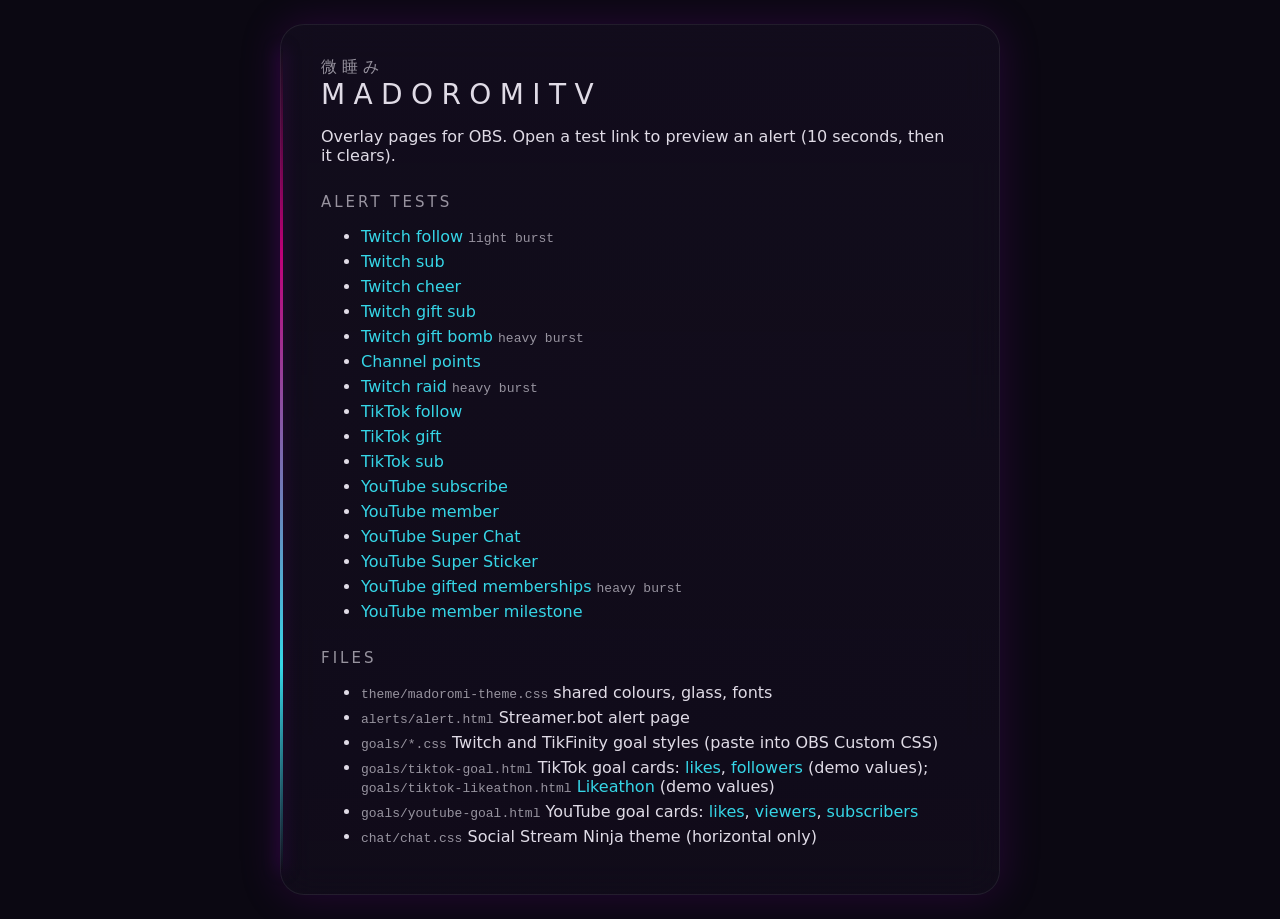
<file: index.html>
<!DOCTYPE html>
<html lang="en">
<head>
  <meta charset="UTF-8" />
  <meta name="viewport" content="width=device-width, initial-scale=1" />
  <title>MadoromiTV overlays</title>
  <link rel="stylesheet" href="theme/madoromi-theme.css" />
  <style>
    body { margin: 0; min-height: 100vh; background: var(--mdr-night); color: var(--mdr-text);
           font-family: var(--mdr-font-semilight); display: grid; place-items: center; padding: 24px; box-sizing: border-box; }
    main { width: min(720px, 100%); padding: 32px 40px; box-sizing: border-box; }
    h1 { font-family: var(--mdr-font-light); font-weight: 300; letter-spacing: .3em; font-size: 28px; margin: 0 0 4px; }
    .jp { font-family: var(--mdr-font-jp); color: var(--mdr-dim); letter-spacing: .3em; }
    h2 { font-size: 15px; letter-spacing: .2em; text-transform: uppercase; color: var(--mdr-dim); margin: 28px 0 10px; font-weight: 400; }
    a { color: var(--mdr-there); text-decoration: none; }
    a:hover { text-decoration: underline; }
    li { margin: 6px 0; }
    code { color: var(--mdr-dim); font-size: 13px; }
  </style>
</head>
<body>
  <main class="mdr-glass">
    <div class="jp">微睡み</div>
    <h1>MADOROMITV</h1>
    <p>Overlay pages for OBS. Open a test link to preview an alert (10 seconds, then it clears).</p>

    <h2>Alert tests</h2>
    <ul>
      <li><a href="alerts/alert.html#alertType=TwitchFollow&platform=twitch&userName=SleepyKitsune">Twitch follow</a> <code>light burst</code></li>
      <li><a href="alerts/alert.html#alertType=TwitchSub&platform=twitch&userName=Moogle&tier=1">Twitch sub</a></li>
      <li><a href="alerts/alert.html#alertType=TwitchCheer&platform=twitch&userName=rin&bits=500">Twitch cheer</a></li>
      <li><a href="alerts/alert.html#alertType=TwitchGiftSub&platform=twitch&userName=yume&recipient=Moogle&tier=1">Twitch gift sub</a></li>
      <li><a href="alerts/alert.html#alertType=TwitchGiftBomb&platform=twitch&userName=SleepyKitsune&gifts=10&tier=1">Twitch gift bomb</a> <code>heavy burst</code></li>
      <li><a href="alerts/alert.html#alertType=TwitchRewardRedemption&platform=twitch&userName=rin&reward=Hydrate&cost=500">Channel points</a></li>
      <li><a href="alerts/alert.html#alertType=TwitchRaid&platform=twitch&userName=AnotherStreamer&viewers=42">Twitch raid</a> <code>heavy burst</code></li>
      <li><a href="alerts/alert.html#alertType=TTFollow&platform=tiktok&nickname=yume">TikTok follow</a></li>
      <li><a href="alerts/alert.html#alertType=TTGift&platform=tiktok&nickname=Rin&giftName=Rose&coins=1&repeatCount=5">TikTok gift</a></li>
      <li><a href="alerts/alert.html#alertType=TTSub&platform=tiktok&nickname=yume&subMonth=3">TikTok sub</a></li>
      <li><a href="alerts/alert.html#alertType=YTSubscribe&platform=youtube&userName=yume">YouTube subscribe</a></li>
      <li><a href="alerts/alert.html#alertType=YTMember&platform=youtube&userName=rin&level=Dreamer">YouTube member</a></li>
      <li><a href="alerts/alert.html#alertType=YTSuperChat&platform=youtube&userName=Moogle&amount=%C2%A35.00">YouTube Super Chat</a></li>
      <li><a href="alerts/alert.html#alertType=YTSuperSticker&platform=youtube&userName=yume&amount=%C2%A32.00">YouTube Super Sticker</a></li>
      <li><a href="alerts/alert.html#alertType=YTGiftMembers&platform=youtube&userName=SleepyKitsune&count=5&level=Dreamer">YouTube gifted memberships</a> <code>heavy burst</code></li>
      <li><a href="alerts/alert.html#alertType=YTMilestone&platform=youtube&userName=rin&months=6&level=Dreamer">YouTube member milestone</a></li>
    </ul>

    <h2>Files</h2>
    <ul>
      <li><code>theme/madoromi-theme.css</code> shared colours, glass, fonts</li>
      <li><code>alerts/alert.html</code> Streamer.bot alert page</li>
      <li><code>goals/*.css</code> Twitch and TikFinity goal styles (paste into OBS Custom CSS)</li>
      <li><code>goals/tiktok-goal.html</code> TikTok goal cards: <a href="goals/tiktok-goal.html#metric=likes&target=50000&demo=1">likes</a>, <a href="goals/tiktok-goal.html#metric=follows&target=10&demo=1">followers</a> (demo values); <code>goals/tiktok-likeathon.html</code> <a href="goals/tiktok-likeathon.html#demo=1">Likeathon</a> (demo values)</li>
      <li><code>goals/youtube-goal.html</code> YouTube goal cards: <a href="goals/youtube-goal.html#metric=likes&target=25">likes</a>, <a href="goals/youtube-goal.html#metric=viewers&target=10">viewers</a>, <a href="goals/youtube-goal.html#metric=subs&target=500">subscribers</a></li>
      <li><code>chat/chat.css</code> Social Stream Ninja theme (horizontal only)</li>
    </ul>
  </main>
</body>
</html>
</file>
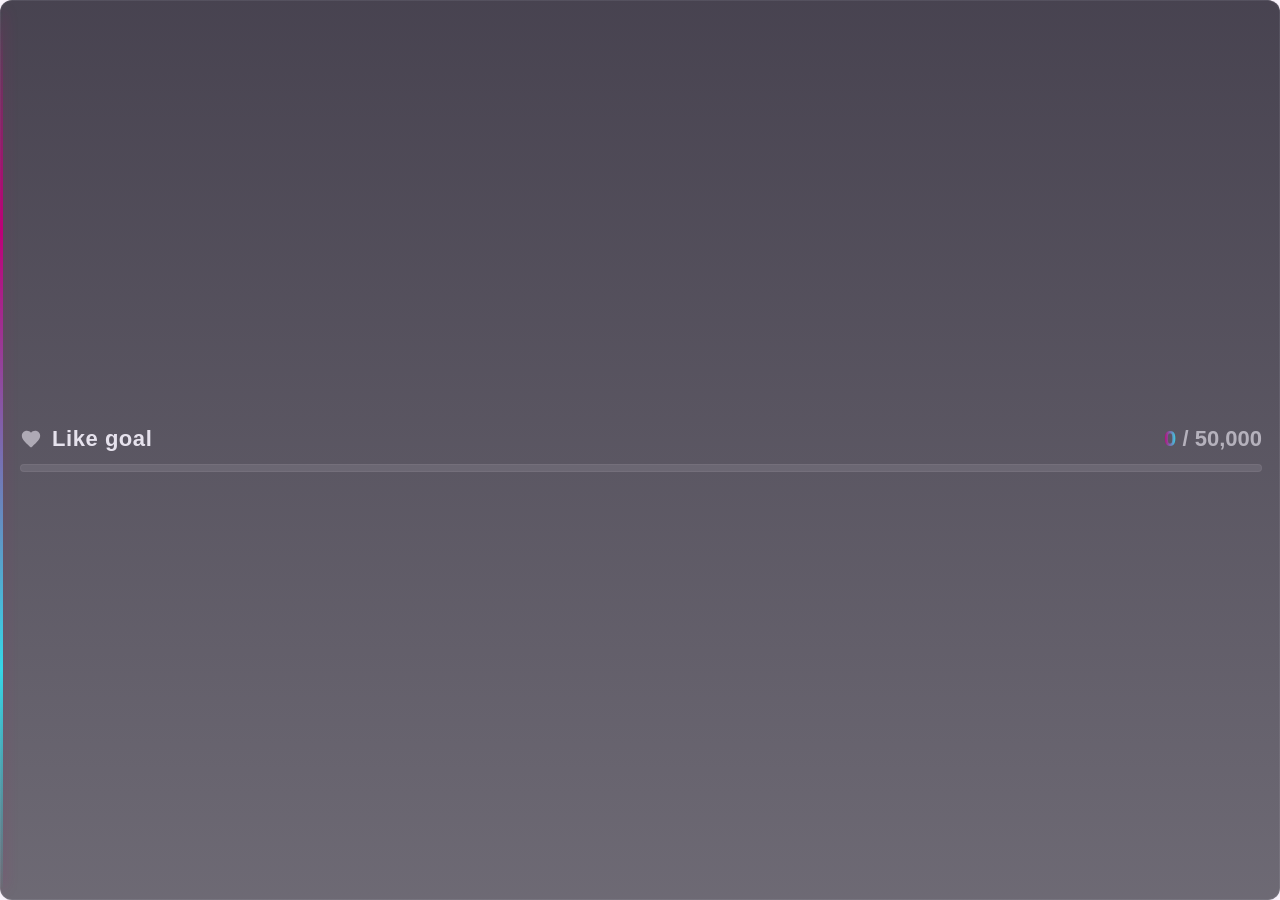
<file: goals/tiktok-goal.html>
<!doctype html>
<html lang="en">
<head>
<meta charset="utf-8">
<title>MadoromiTV — TikTok goal</title>
<link rel="stylesheet" href="../theme/madoromi-theme.css">
<!--
  MadoromiTV TikTok goal card (replaces TikFinity's goal widgets, which since the
  November 2026 TikFinity update load inside a cross-origin iframe that OBS Custom CSS can't style).
  Data comes straight from TikFinity Desktop's local WebSocket server.
  Browser source size: 504 x 96. Leave Custom CSS empty.

  URL options (after the #):
    metric=likes     total likes on the current LIVE
    metric=follows   new followers this LIVE
    target=50000     the goal number
    step=...         when the goal is reached, raise it by this much (default: same as target; 0 = stay)
    label=...        card title (defaults: "Like goal", "New followers")
    tf=ws://127.0.0.1:21213/   TikFinity WebSocket server (default shown)
    demo=1           show sample numbers (for checking the layout without a LIVE)

  Examples:
    tiktok-goal.html#metric=likes&target=50000
    tiktok-goal.html#metric=follows&target=10
-->
<style>
  :root { --accent-a: #BE0078; --accent-b: #36D6E7; --accent-glow: rgba(190, 0, 120, 0.40); }
  body.follows { --accent-a: #8205B3; --accent-b: #BE0078; --accent-glow: rgba(130, 5, 179, 0.45); }

  html, body {
    width: 100%; height: 100%; margin: 0; padding: 0; overflow: hidden;
    background: transparent; color: var(--mdr-text);
    font-family: "Segoe UI Semibold", "Segoe UI", sans-serif;
    -webkit-font-smoothing: antialiased;
  }
  .card {
    position: relative; box-sizing: border-box; width: 100%; height: 100%;
    padding: 14px 18px 16px 20px; border-radius: 12px;
    background: linear-gradient(180deg, var(--mdr-glass1), var(--mdr-glass2));
    box-shadow: inset 0 0 0 1px var(--mdr-edge), 0 0 28px rgba(130, 5, 179, 0.18);
    display: grid; grid-template-rows: auto auto; row-gap: 12px; align-content: center;
    overflow: hidden;
  }
  .card::before {
    content: ""; position: absolute; left: 0; top: 12px; bottom: 12px; width: 3px; border-radius: 2px;
    background: linear-gradient(180deg, transparent 0%, var(--accent-a) 25%, var(--accent-b) 75%, transparent 100%);
    box-shadow: 0 0 14px var(--accent-glow);
  }
  .head { display: grid; grid-template-columns: auto 1fr auto; align-items: center; column-gap: 10px; }
  .head svg { width: 22px; height: 22px; opacity: .6; fill: var(--mdr-text); }
  .title {
    font-size: 22px; font-weight: 600; letter-spacing: .025em; line-height: 1.2;
    white-space: nowrap; overflow: hidden; text-overflow: ellipsis;
  }
  .count { font-size: 22px; font-weight: 600; line-height: 1.2; white-space: nowrap; color: var(--mdr-dim); }
  .count b {
    font-weight: 600;
    background: linear-gradient(90deg, var(--accent-a), var(--accent-b));
    -webkit-background-clip: text; background-clip: text; color: transparent;
  }
  .bar {
    height: 8px; border-radius: 999px; overflow: hidden;
    background: rgba(242, 238, 248, 0.10); box-shadow: inset 0 0 0 1px rgba(242, 238, 248, 0.06);
  }
  .fill {
    height: 100%; width: 0%; border-radius: 999px;
    background: var(--mdr-threshold); background-size: 466px 100%;
    box-shadow: 0 0 12px var(--accent-glow);
    transition: width .8s cubic-bezier(.2, .8, .2, 1);
  }
  .card.reached { animation: shake .5s ease-in-out 2; }
  .card.reached .fill { animation: pulse 1.6s ease-in-out 3; }
  @keyframes pulse { 50% { filter: brightness(1.5); box-shadow: 0 0 22px var(--accent-glow); } }
  @keyframes shake { 25% { transform: translateX(-3px); } 75% { transform: translateX(3px); } }
</style>
</head>
<body>
  <div class="card" id="card">
    <div class="head">
      <svg id="icon" viewBox="0 0 24 24"></svg>
      <div class="title" id="title"></div>
      <div class="count"><b id="num">0</b> / <span id="target">0</span></div>
    </div>
    <div class="bar"><div class="fill" id="fill"></div></div>
  </div>

<script>
(function () {
  "use strict";
  const p = new URLSearchParams(location.hash.slice(1) || location.search.slice(1));
  const metric = (p.get("metric") || "likes").toLowerCase() === "follows" ? "follows" : "likes";
  const baseTarget = Math.max(1, parseInt(p.get("target"), 10) || (metric === "likes" ? 50000 : 10));
  let target = baseTarget;
  const stepRaw = p.get("step");
  const step = stepRaw === null ? baseTarget : Math.max(0, parseInt(stepRaw, 10) || 0);
  const TF = p.get("tf") || "ws://127.0.0.1:21213/";

  const ICONS = {
    likes:   "M12 21.4l-1.5-1.3C5.4 15.4 2 12.3 2 8.5 2 5.4 4.4 3 7.5 3c1.7 0 3.4.8 4.5 2.1C13.1 3.8 14.8 3 16.5 3 19.6 3 22 5.4 22 8.5c0 3.8-3.4 6.9-8.5 11.6L12 21.4z",
    follows: "M15 12a4 4 0 1 0-4-4 4 4 0 0 0 4 4zm-9-2V7H4v3H1v2h3v3h2v-3h3v-2H6zm9 4c-2.7 0-8 1.3-8 4v2h16v-2c0-2.7-5.3-4-8-4z"
  };
  document.body.classList.add(metric);
  document.getElementById("title").textContent = p.get("label") || (metric === "likes" ? "Like goal" : "New followers");
  document.getElementById("icon").innerHTML = `<path d="${ICONS[metric]}"/>`;

  const $num = document.getElementById("num"), $target = document.getElementById("target");
  const $fill = document.getElementById("fill"), $card = document.getElementById("card");
  let value = 0;

  function celebrate() { $card.classList.remove("reached"); void $card.offsetWidth; $card.classList.add("reached"); }
  function render() {
    const before = target;
    if (step > 0) while (value >= target) target += step;
    $num.textContent = value.toLocaleString("en-GB");
    $target.textContent = target.toLocaleString("en-GB");
    $fill.style.width = Math.min(100, (value / target) * 100).toFixed(1) + "%";
    if (target !== before || (step === 0 && value >= target && !render.done)) { render.done = value >= target; celebrate(); }
  }
  function set(v) { v = Math.floor(Number(v)); if (Number.isFinite(v) && v >= 0) { value = v; render(); } }

  // ---------- follows survive an OBS/source refresh; reset after 6 h of quiet ----------
  const KEY = "mdr-tt-follows";
  const seen = new Set();
  function loadFollows() {
    try {
      const s = JSON.parse(localStorage.getItem(KEY) || "null");
      if (s && Date.now() - s.t < 6 * 3600e3) { (s.ids || []).forEach(id => seen.add(id)); return s.n || 0; }
    } catch (e) {}
    return 0;
  }
  function saveFollows() {
    try { localStorage.setItem(KEY, JSON.stringify({ t: Date.now(), n: value, ids: [...seen].slice(-500) })); } catch (e) {}
  }

  if (p.get("demo") === "1") { set(metric === "likes" ? Math.round(baseTarget * 0.62) : Math.max(1, Math.round(baseTarget * 0.4))); return; }
  if (metric === "follows") set(loadFollows()); else render();

  // ---------- TikFinity WebSocket ----------
  function handle(msg) {
    const ev = String(msg.event || msg.type || "").toLowerCase();
    const d = msg.data || {};
    if (metric === "likes") {
      const total = d.totalLikeCount ?? d.totalLikes ?? d.likeCountTotal;
      if ((ev === "like" || ev === "roomuser" || ev === "roomstats") && total !== undefined) set(total);
      return;
    }
    const isFollow = ev === "follow" ||
      (ev === "social" && /follow/i.test(String(d.displayType || d.label || "")));
    if (!isFollow) return;
    const id = String(d.uniqueId || d.userId || (d.user && (d.user.uniqueId || d.user.userId)) || Math.random());
    if (seen.has(id)) return;           // TikTok can repeat a follow event
    seen.add(id);
    set(value + 1);
    saveFollows();
  }
  function connect() {
    let ws;
    try { ws = new WebSocket(TF); } catch (e) { return setTimeout(connect, 5000); }
    ws.onmessage = (m) => { try { handle(JSON.parse(m.data)); } catch (e) {} };
    ws.onclose = () => setTimeout(connect, 5000);
    ws.onerror = () => { try { ws.close(); } catch (e) {} };
  }
  connect();
})();
</script>
</body>
</html>
</file>
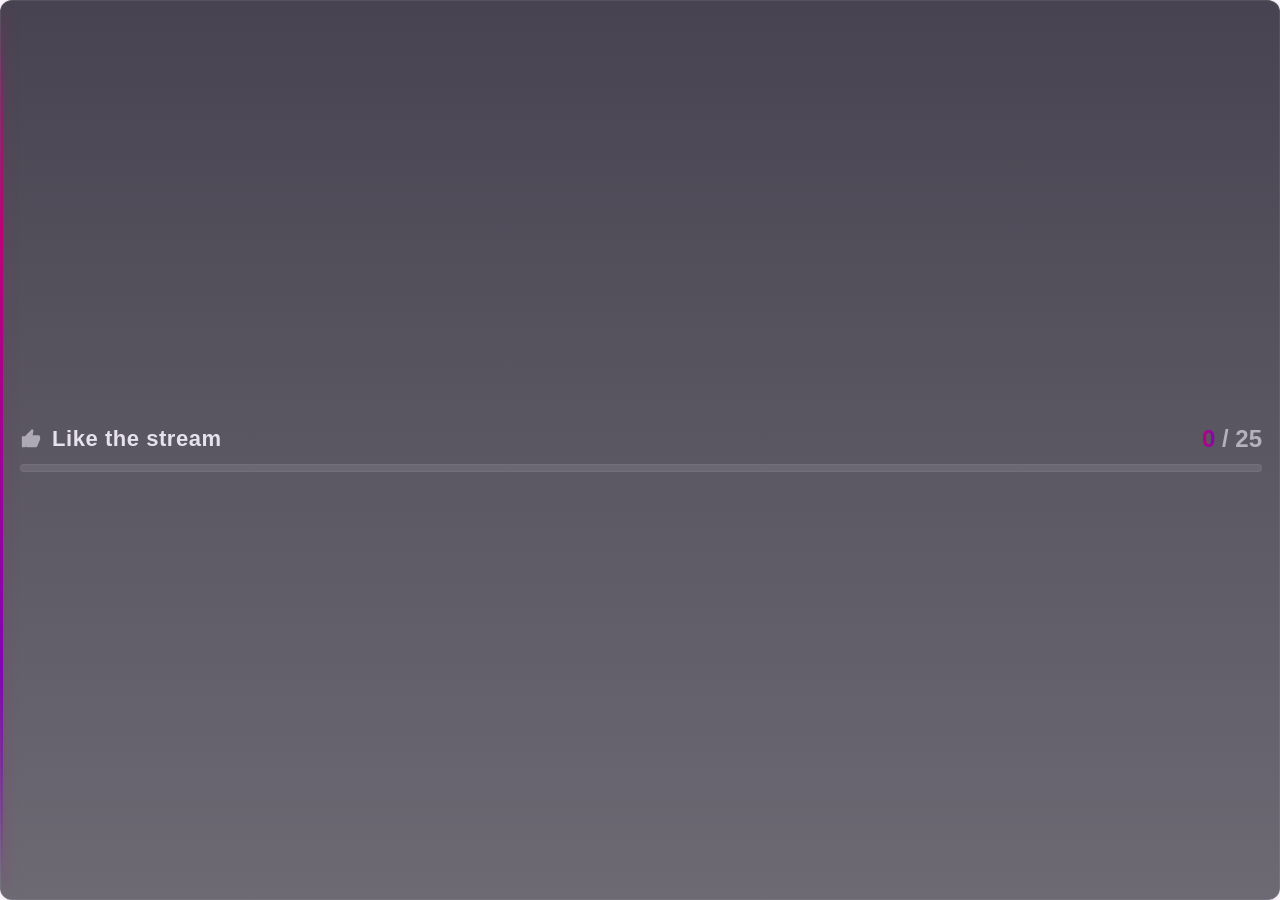
<file: goals/youtube-goal.html>
<!doctype html>
<html lang="en">
<head>
<meta charset="utf-8">
<title>MadoromiTV — YouTube goal</title>
<link rel="stylesheet" href="../theme/madoromi-theme.css">
<!--
  MadoromiTV YouTube goal card, styled to match the Twitch goal cards.
  Browser source size: 380 x 96. One source per card.

  URL options (after the #):
    metric=likes     likes on the current live stream          (Streamer.bot)
    metric=viewers   people watching now                       (Streamer.bot)
    metric=subs      channel subscriber count                  (YouTube Data API, needs key + channel)
    target=25        the goal number
    step=25          when the goal is reached, raise it by this much (default: same as target; 0 = stay)
    label=...        card title (defaults below)
    key=...          YouTube Data API key (subs only; keep it in OBS, never in this repo)
    channel=UC...    your channel ID (subs only)
    sb=ws://127.0.0.1:8080/   Streamer.bot WebSocket server (default shown)

  Examples:
    youtube-goal.html#metric=likes&target=25
    youtube-goal.html#metric=subs&target=500&key=AIza...&channel=UC...
    youtube-goal.html#metric=viewers&target=10
-->
<style>
  :root {
    --accent-a: #BE0078; --accent-b: #8205B3; --accent-glow: rgba(190, 0, 120, 0.40);
  }
  body.subs    { --accent-a: #36D6E7; --accent-b: #8205B3; --accent-glow: rgba(54, 214, 231, 0.35); }
  body.viewers { --accent-a: #8205B3; --accent-b: #36D6E7; --accent-glow: rgba(130, 5, 179, 0.40); }

  html, body {
    width: 100%; height: 100%; margin: 0; padding: 0; overflow: hidden;
    background: transparent; color: var(--mdr-text);
    font-family: "Segoe UI Semibold", "Segoe UI", sans-serif;
    -webkit-font-smoothing: antialiased;
  }
  .card {
    position: relative; box-sizing: border-box; width: 100%; height: 100%;
    padding: 14px 18px 16px 20px; border-radius: 12px;
    background: linear-gradient(180deg, var(--mdr-glass1), var(--mdr-glass2));
    box-shadow: inset 0 0 0 1px var(--mdr-edge), 0 0 28px rgba(130, 5, 179, 0.18);
    display: grid; grid-template-rows: auto auto; row-gap: 12px; align-content: center;
    overflow: hidden;
  }
  .card::before {
    content: ""; position: absolute; left: 0; top: 12px; bottom: 12px; width: 3px; border-radius: 2px;
    background: linear-gradient(180deg, transparent 0%, var(--accent-a) 25%, var(--accent-b) 75%, transparent 100%);
    box-shadow: 0 0 14px var(--accent-glow);
  }
  .head { display: grid; grid-template-columns: auto 1fr auto; align-items: center; column-gap: 10px; }
  .head svg { width: 22px; height: 22px; opacity: .6; fill: var(--mdr-text); }
  .title {
    font-size: 22px; font-weight: 600; letter-spacing: .025em; line-height: 1.1;
    white-space: nowrap; overflow: hidden; text-overflow: ellipsis;
  }
  .count { font-size: 24px; font-weight: 600; line-height: 1.1; white-space: nowrap; color: var(--mdr-dim); }
  .count b {
    font-weight: 600;
    background: linear-gradient(90deg, var(--accent-a), var(--accent-b));
    -webkit-background-clip: text; background-clip: text; color: transparent;
  }
  .bar {
    height: 8px; border-radius: 999px; overflow: hidden; position: relative;
    background: rgba(242, 238, 248, 0.10); box-shadow: inset 0 0 0 1px rgba(242, 238, 248, 0.06);
  }
  .fill {
    height: 100%; width: 0%; border-radius: 999px;
    background: var(--mdr-threshold); background-size: 380px 100%;
    box-shadow: 0 0 12px var(--accent-glow);
    transition: width .8s cubic-bezier(.2, .8, .2, 1);
  }
  .card.reached .fill { animation: pulse 1.6s ease-in-out 3; }
  @keyframes pulse { 50% { filter: brightness(1.5); box-shadow: 0 0 22px var(--accent-glow); } }
</style>
</head>
<body>
  <div class="card" id="card">
    <div class="head">
      <svg id="icon" viewBox="0 0 24 24"></svg>
      <div class="title" id="title"></div>
      <div class="count"><b id="num">0</b> / <span id="target">0</span></div>
    </div>
    <div class="bar"><div class="fill" id="fill"></div></div>
  </div>

<script>
(function () {
  "use strict";
  const p = new URLSearchParams(location.hash.slice(1) || location.search.slice(1));
  const metric = (p.get("metric") || "likes").toLowerCase();
  let target = Math.max(1, parseInt(p.get("target"), 10) || { likes: 25, subs: 500, viewers: 10 }[metric] || 10);
  const stepRaw = p.get("step");
  const step = stepRaw === null ? target : Math.max(0, parseInt(stepRaw, 10) || 0);
  const SB = p.get("sb") || "ws://127.0.0.1:8080/";

  const TITLES = { likes: "Like the stream", subs: `Road to ${target}`, viewers: "Dreamers here" };
  const ICONS = {
    likes:   "M2 21h4V9H2v12zm20-11a2 2 0 0 0-2-2h-6.3l1-4.6v-.3a1.5 1.5 0 0 0-.4-1L13.2 1 6.6 7.6A2 2 0 0 0 6 9v10a2 2 0 0 0 2 2h9a2 2 0 0 0 1.8-1.2l3-7.1c.1-.2.2-.5.2-.7v-2z",
    subs:    "M15 12a4 4 0 1 0-4-4 4 4 0 0 0 4 4zm-9-2V7H4v3H1v2h3v3h2v-3h3v-2H6zm9 4c-2.7 0-8 1.3-8 4v2h16v-2c0-2.7-5.3-4-8-4z",
    viewers: "M12 4.5C7 4.5 2.7 7.6 1 12c1.7 4.4 6 7.5 11 7.5s9.3-3.1 11-7.5c-1.7-4.4-6-7.5-11-7.5zm0 12.5a5 5 0 1 1 5-5 5 5 0 0 1-5 5zm0-8a3 3 0 1 0 3 3 3 3 0 0 0-3-3z"
  };

  document.body.classList.add(metric);
  document.getElementById("title").textContent = p.get("label") || TITLES[metric] || metric;
  document.getElementById("icon").innerHTML = `<path d="${ICONS[metric] || ICONS.likes}"/>`;

  const $num = document.getElementById("num"), $target = document.getElementById("target");
  const $fill = document.getElementById("fill"), $card = document.getElementById("card");
  let value = 0, celebrated = false;

  function render() {
    if (step > 0) while (value >= target) target += step;   // move the goal on
    const reached = value >= target;
    if (metric === "subs" && !p.get("label")) document.getElementById("title").textContent = `Road to ${target.toLocaleString("en-GB")}`;
    $num.textContent = value.toLocaleString("en-GB");
    $target.textContent = target.toLocaleString("en-GB");
    $fill.style.width = Math.min(100, (value / target) * 100).toFixed(1) + "%";
    if (reached && !celebrated) { celebrated = true; $card.classList.remove("reached"); void $card.offsetWidth; $card.classList.add("reached"); }
  }
  function set(v) {
    v = Number(v);
    if (!Number.isFinite(v) || v < 0) return;
    const before = target;
    value = Math.floor(v);
    render();
    if (target !== before) { $card.classList.remove("reached"); void $card.offsetWidth; $card.classList.add("reached"); }
  }
  render();

  // ---------- subscribers: YouTube Data API, every 60 s ----------
  if (metric === "subs") {
    const key = p.get("key"), channel = p.get("channel");
    async function poll() {
      if (!key || !channel) return;
      try {
        const r = await fetch(`https://www.googleapis.com/youtube/v3/channels?part=statistics&id=${encodeURIComponent(channel)}&key=${encodeURIComponent(key)}`);
        const j = await r.json();
        const s = j.items && j.items[0] && j.items[0].statistics;
        if (s && !s.hiddenSubscriberCount) set(s.subscriberCount);
      } catch (e) { /* try again next minute */ }
    }
    poll(); setInterval(poll, 60000);
    return;
  }

  // ---------- likes / viewers: Streamer.bot WebSocket ----------
  const FIELD = metric === "viewers" ? "concurrentviewers" : "likecount";
  function find(obj, depth) {             // field names vary in case and nesting
    if (!obj || typeof obj !== "object" || depth > 4) return undefined;
    for (const k of Object.keys(obj)) {
      if (k.toLowerCase() === FIELD) return obj[k];
      const v = find(obj[k], depth + 1);
      if (v !== undefined) return v;
    }
    return undefined;
  }
  function connect() {
    let ws;
    try { ws = new WebSocket(SB); } catch (e) { return setTimeout(connect, 5000); }
    ws.onopen = () => ws.send(JSON.stringify({
      request: "Subscribe", id: "mdr-yt-goal",
      events: { YouTube: ["StatisticsUpdated", "BroadcastStarted", "BroadcastEnded"] }
    }));
    ws.onmessage = (m) => {
      let msg; try { msg = JSON.parse(m.data); } catch (e) { return; }
      const ev = msg.event || {};
      if (String(ev.source).toLowerCase() !== "youtube") return;
      if (ev.type === "BroadcastStarted") { celebrated = false; target = Math.max(1, parseInt(p.get("target"), 10) || target); set(0); return; }
      if (ev.type === "StatisticsUpdated") { const v = find(msg.data, 0); if (v !== undefined) set(v); }
    };
    ws.onclose = () => setTimeout(connect, 5000);
    ws.onerror = () => { try { ws.close(); } catch (e) {} };
  }
  connect();
})();
</script>
</body>
</html>
</file>
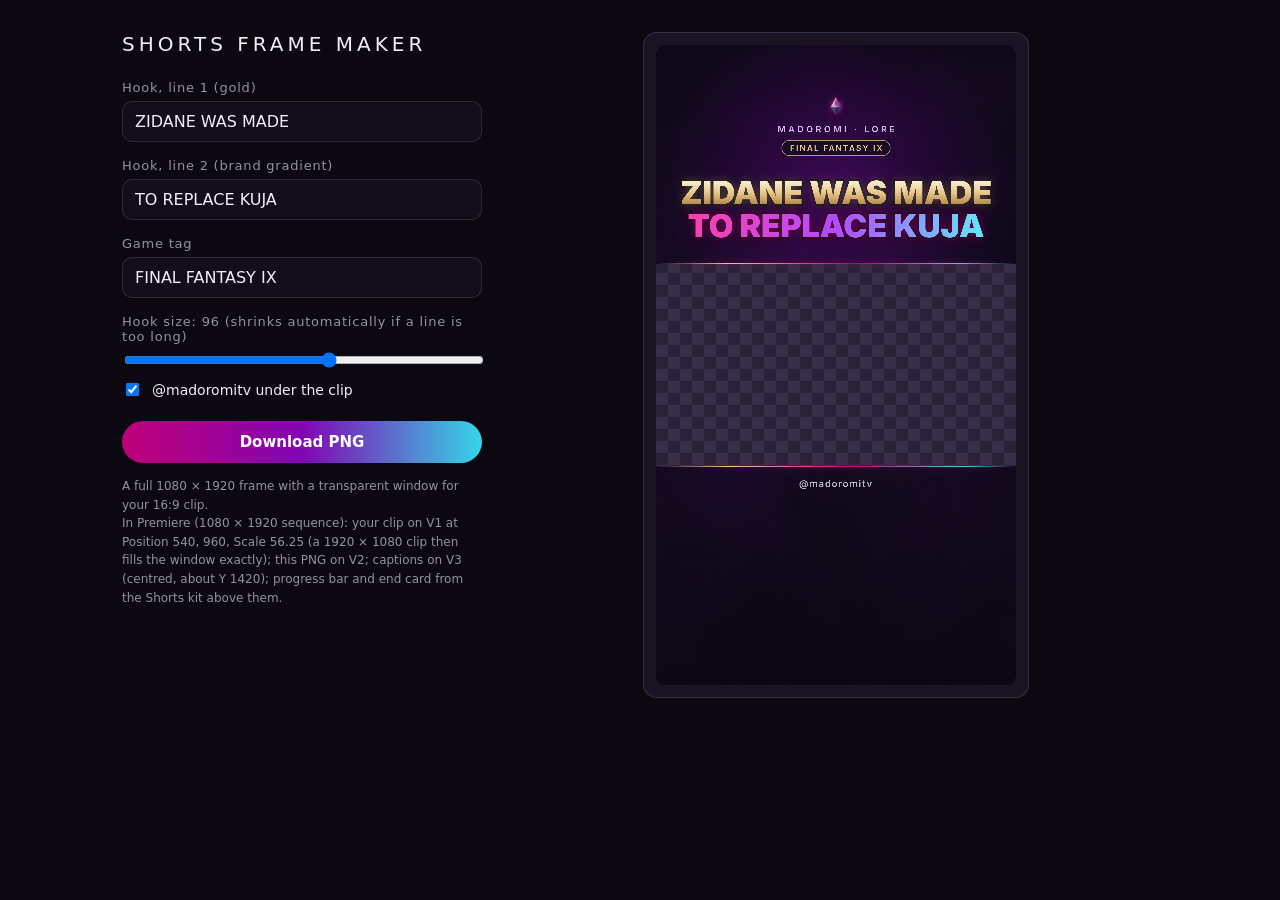
<file: tools/short-frame.html>
<!doctype html>
<html lang="en">
<head>
<meta charset="utf-8">
<meta name="viewport" content="width=device-width, initial-scale=1">
<title>MadoromiTV · Shorts frame maker</title>
<style>
  @font-face { font-family: "MDR Black"; src: url("../assets/lore/fonts/Inter-Black.otf"); }
  @font-face { font-family: "MDR Semi"; src: url("../assets/lore/fonts/Inter-SemiBold.otf"); }
  :root { --night:#0B0812; --text:#F2EEF8; --dim:rgba(242,238,248,.6); --edge:rgba(242,238,248,.12); }
  * { box-sizing: border-box; }
  body { margin:0; background:var(--night); color:var(--text); font-family:"Segoe UI", system-ui, sans-serif; }
  main { display:grid; grid-template-columns: 360px 1fr; gap:32px; padding:32px; max-width:1100px; margin:auto; }
  h1 { font-weight:300; letter-spacing:.2em; text-transform:uppercase; font-size:20px; margin:0 0 24px; }
  label { display:block; font-size:13px; color:var(--dim); margin:16px 0 6px; letter-spacing:.06em; }
  input[type=text] { width:100%; padding:10px 12px; border-radius:10px; border:1px solid var(--edge);
    background:rgba(20,14,31,.8); color:var(--text); font:16px "Segoe UI", system-ui, sans-serif; }
  input[type=range] { width:100%; }
  .row { display:flex; gap:10px; align-items:center; margin-top:8px; font-size:14px; }
  button { margin-top:22px; width:100%; padding:12px; border:0; border-radius:999px; cursor:pointer;
    font:600 15px "Segoe UI", system-ui, sans-serif; color:#fff; background:linear-gradient(90deg,#BE0078,#8205B3 50%,#36D6E7); }
  .hint { font-size:12px; color:var(--dim); margin-top:14px; line-height:1.55; }
  .preview { background:#1a1324; border:1px solid var(--edge); border-radius:14px; padding:12px; justify-self:center; }
  canvas { display:block; width:360px; height:640px; border-radius:8px;
    background: repeating-conic-gradient(#3a2f4a 0 25%, #2a2238 0 50%) 0 0/24px 24px; }
  @media (max-width: 820px) { main { grid-template-columns: 1fr; } }
</style>
</head>
<body>
<main>
  <section>
    <h1>shorts frame maker</h1>
    <label for="l1">Hook, line 1 (gold)</label>
    <input id="l1" type="text" value="ZIDANE WAS MADE">
    <label for="l2">Hook, line 2 (brand gradient)</label>
    <input id="l2" type="text" value="TO REPLACE KUJA">
    <label for="game">Game tag</label>
    <input id="game" type="text" value="FINAL FANTASY IX">
    <label for="size">Hook size: <span id="sizeVal">96</span> (shrinks automatically if a line is too long)</label>
    <input id="size" type="range" min="64" max="120" value="96">
    <div class="row"><input id="handle" type="checkbox" checked> <span>@madoromitv under the clip</span></div>
    <button id="dl">Download PNG</button>
    <p class="hint">A full 1080 × 1920 frame with a transparent window for your 16:9 clip.<br>
    In Premiere (1080 × 1920 sequence): your clip on V1 at Position 540, 960, Scale 56.25 (a 1920 × 1080 clip then fills the window exactly);
    this PNG on V2; captions on V3 (centred, about Y 1420); progress bar and end card from the Shorts kit above them.</p>
  </section>
  <div class="preview"><canvas id="c" width="1080" height="1920"></canvas></div>
</main>
<script>
(function () {
  const W = 1080, H = 1920, WIN_T = 656, WIN_B = 1264;   // 1080 x 608 window = a 16:9 clip at full width
  const c = document.getElementById("c"), x = c.getContext("2d");
  const $ = (id) => document.getElementById(id);
  const fog = new Image(); fog.src = "../assets/lore/fog-vertical.jpg";
  const crystal = new Image(); crystal.src = "../assets/lore/crystal-still.png";

  function draw() {
    x.clearRect(0, 0, W, H);
    // 1) mist panels above and below the window
    x.save();
    x.beginPath(); x.rect(0, 0, W, WIN_T); x.rect(0, WIN_B, W, H - WIN_B); x.clip();
    if (fog.complete && fog.naturalWidth) x.drawImage(fog, 0, 0, W, H); else { x.fillStyle = "#1a0f2a"; x.fillRect(0, 0, W, H); }
    let g = x.createLinearGradient(0, 0, 0, H);
    g.addColorStop(0, "rgba(10,6,18,.55)"); g.addColorStop(.3, "rgba(10,6,18,.25)"); g.addColorStop(.7, "rgba(10,6,18,.35)"); g.addColorStop(1, "rgba(10,6,18,.8)");
    x.fillStyle = g; x.fillRect(0, 0, W, H);
    const glow = x.createRadialGradient(W / 2, 430, 20, W / 2, 430, 520);
    glow.addColorStop(0, "rgba(130,5,179,.35)"); glow.addColorStop(1, "rgba(130,5,179,0)");
    x.fillStyle = glow; x.fillRect(0, 0, W, WIN_T);
    x.restore();

    // 2) glowing edges of the window
    const edge = x.createLinearGradient(0, 0, W, 0);
    edge.addColorStop(0, "rgba(233,201,139,0)"); edge.addColorStop(.2, "#E9C98B"); edge.addColorStop(.55, "#BE0078"); edge.addColorStop(.85, "#36D6E7"); edge.addColorStop(1, "rgba(54,214,231,0)");
    x.save(); x.shadowColor = "rgba(190,0,120,.9)"; x.shadowBlur = 18; x.fillStyle = edge;
    x.fillRect(0, WIN_T - 3, W, 3); x.fillRect(0, WIN_B, W, 3); x.restore();

    // 3) series tag + game chip
    x.textAlign = "center"; x.textBaseline = "alphabetic";
    if (crystal.complete && crystal.naturalWidth) {
      const ch = 70, cw = ch * crystal.naturalWidth / crystal.naturalHeight;
      x.save(); x.shadowColor = "rgba(190,0,120,.8)"; x.shadowBlur = 20; x.drawImage(crystal, W / 2 - cw / 2, 150, cw, ch); x.restore();
    }
    x.font = '600 26px "MDR Semi"'; x.letterSpacing = "8px"; x.fillStyle = "#D9B7F2";
    x.fillText("MADOROMI · LORE", W / 2 + 4, 262);
    const game = $("game").value.trim().toUpperCase();
    if (game) {
      x.font = '600 24px "MDR Semi"'; x.letterSpacing = "4px";
      const w = x.measureText(game).width + 44, px = W / 2 - w / 2, py = 286;
      x.fillStyle = "rgba(20,14,31,.8)"; rr(px, py, w, 46, 23); x.fill();
      x.strokeStyle = "rgba(233,201,139,.75)"; x.lineWidth = 2; rr(px, py, w, 46, 23); x.stroke();
      x.fillStyle = "#E9C98B"; x.fillText(game, W / 2 + 2, py + 32);
    }
    x.letterSpacing = "0px";

    // 4) hook lines
    const lines = [[$("l1").value.trim().toUpperCase(), "gold"], [$("l2").value.trim().toUpperCase(), "brand"]].filter(l => l[0]);
    let size = +$("size").value; $("sizeVal").textContent = size;
    x.font = `900 ${size}px "MDR Black"`;
    while (size > 44 && lines.some(l => x.measureText(l[0]).width > 980)) { size -= 2; x.font = `900 ${size}px "MDR Black"`; }
    const block = lines.length * size * 1.04;
    let y = 380 + (WIN_T - 40 - 380 - block) / 2 + size * .82;
    lines.forEach(([t, style]) => {
      x.save(); x.lineJoin = "round"; x.lineWidth = size * .1; x.strokeStyle = "rgba(10,6,18,.95)";
      x.shadowColor = "rgba(0,0,0,.6)"; x.shadowBlur = 20; x.shadowOffsetY = 6; x.strokeText(t, W / 2, y);
      x.shadowColor = style === "gold" ? "rgba(233,201,139,.35)" : "rgba(190,0,120,.65)"; x.shadowBlur = 26; x.shadowOffsetY = 0;
      if (style === "gold") { const gg = x.createLinearGradient(0, y - size * .8, 0, y); gg.addColorStop(0, "#FFF6E6"); gg.addColorStop(.55, "#E9C98B"); gg.addColorStop(1, "#B98A4E"); x.fillStyle = gg; }
      else { const w = x.measureText(t).width, x0 = W / 2 - w / 2, gg = x.createLinearGradient(x0, 0, x0 + w, 0); gg.addColorStop(0, "#FF3FAE"); gg.addColorStop(.5, "#B04BFF"); gg.addColorStop(1, "#5FEAF7"); x.fillStyle = gg; }
      x.fillText(t, W / 2, y); x.restore(); y += size * 1.04;
    });

    // 5) handle under the window
    if ($("handle").checked) {
      x.font = '600 28px "MDR Semi"'; x.letterSpacing = "3px"; x.fillStyle = "rgba(242,238,248,.75)";
      x.fillText("@madoromitv", W / 2, WIN_B + 62); x.letterSpacing = "0px";
    }
  }
  function rr(px, py, w, h, r) { x.beginPath(); x.moveTo(px + r, py); x.arcTo(px + w, py, px + w, py + h, r); x.arcTo(px + w, py + h, px, py + h, r); x.arcTo(px, py + h, px, py, r); x.arcTo(px, py, px + w, py, r); x.closePath(); }

  $("dl").onclick = () => {
    const a = document.createElement("a");
    const name = ($("l1").value + " " + $("l2").value).trim().toLowerCase().replace(/[^a-z0-9]+/g, "-").replace(/^-|-$/g, "") || "frame";
    a.download = `madoromi-short-${name}.png`; a.href = c.toDataURL("image/png"); a.click();
  };
  document.querySelectorAll("input").forEach(el => el.addEventListener("input", draw));
  fog.onload = crystal.onload = draw;
  Promise.all([document.fonts.load('900 100px "MDR Black"'), document.fonts.load('600 20px "MDR Semi"')]).then(draw, draw);
  draw();
})();
</script>
</body>
</html>
</file>
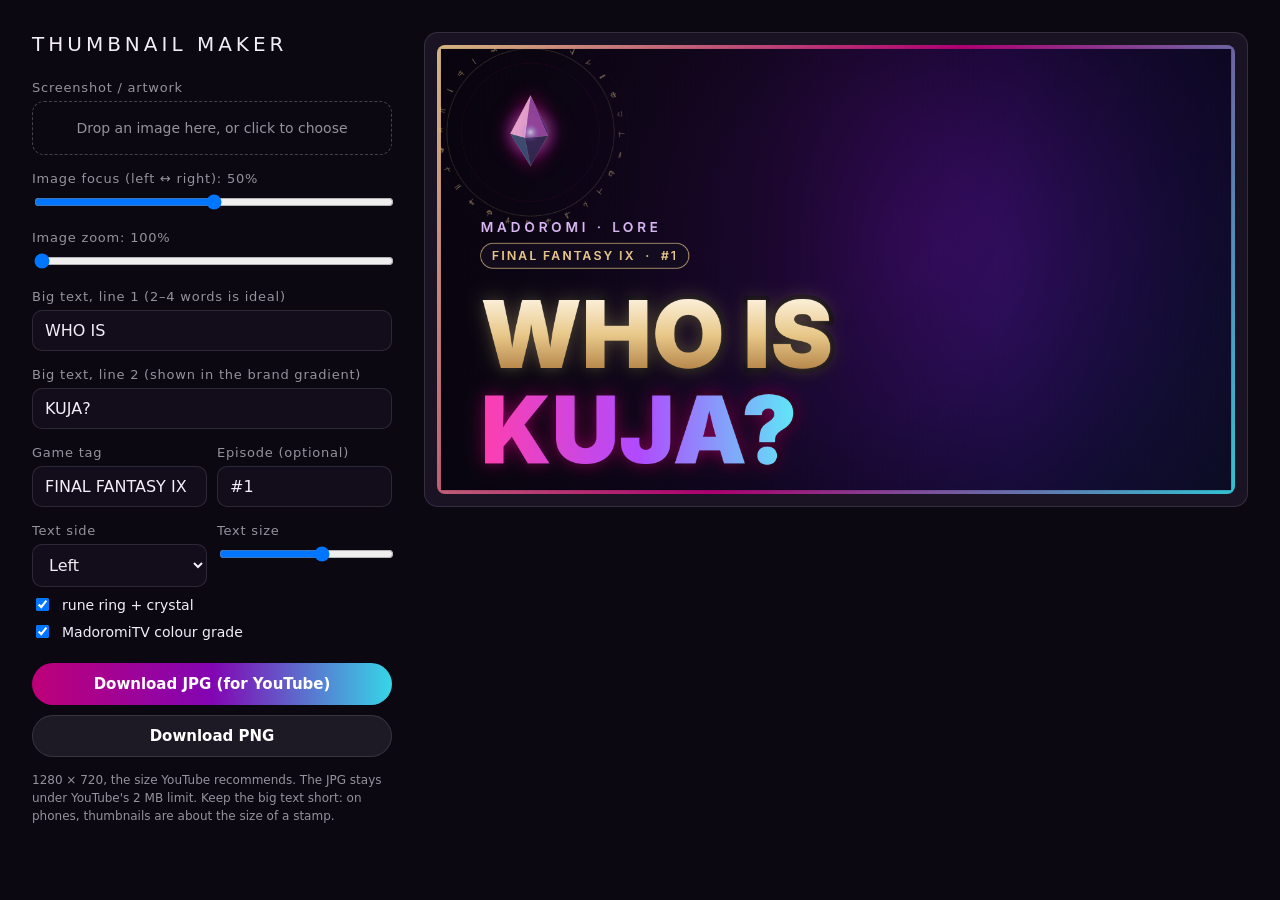
<file: tools/thumbnail.html>
<!doctype html>
<html lang="en">
<head>
<meta charset="utf-8">
<meta name="viewport" content="width=device-width, initial-scale=1">
<title>MadoromiTV · thumbnail maker</title>
<style>
  @font-face { font-family: "MDR Black"; src: url("../assets/lore/fonts/Inter-Black.otf"); }
  @font-face { font-family: "MDR Semi"; src: url("../assets/lore/fonts/Inter-SemiBold.otf"); }
  @font-face { font-family: "MDR Serif"; src: url("../assets/lore/fonts/GFSBaskerville.otf"); }
  :root { --night:#0B0812; --text:#F2EEF8; --dim:rgba(242,238,248,.6); --edge:rgba(242,238,248,.12); }
  * { box-sizing: border-box; }
  body { margin:0; background:var(--night); color:var(--text); font-family:"Segoe UI", system-ui, sans-serif; }
  main { display:grid; grid-template-columns: 360px 1fr; gap:32px; padding:32px; max-width:1400px; margin:auto; }
  h1 { font-weight:300; letter-spacing:.2em; text-transform:uppercase; font-size:20px; margin:0 0 24px; }
  label { display:block; font-size:13px; color:var(--dim); margin:16px 0 6px; letter-spacing:.06em; }
  input[type=text], select { width:100%; padding:10px 12px; border-radius:10px; border:1px solid var(--edge);
    background:rgba(20,14,31,.8); color:var(--text); font:16px "Segoe UI", system-ui, sans-serif; }
  input[type=range] { width:100%; }
  .row { display:flex; gap:10px; align-items:center; margin-top:8px; font-size:14px; }
  .drop { margin-top:6px; padding:18px; border:1px dashed rgba(242,238,248,.25); border-radius:12px; text-align:center; font-size:14px; color:var(--dim); cursor:pointer; }
  .drop.over { border-color:#BE0078; color:var(--text); }
  button { margin-top:22px; width:100%; padding:12px; border:0; border-radius:999px; cursor:pointer;
    font:600 15px "Segoe UI", system-ui, sans-serif; color:#fff; background:linear-gradient(90deg,#BE0078,#8205B3 50%,#36D6E7); }
  button.alt { margin-top:10px; background:rgba(242,238,248,.08); box-shadow: inset 0 0 0 1px var(--edge); }
  .hint { font-size:12px; color:var(--dim); margin-top:14px; line-height:1.5; }
  .preview { align-self:start; background:#1a1324; border:1px solid var(--edge); border-radius:14px; padding:12px; }
  canvas { display:block; width:100%; max-width:960px; aspect-ratio:16/9; border-radius:8px; }
  .small { display:grid; grid-template-columns:1fr 1fr; gap:10px; }
  @media (max-width: 900px) { main { grid-template-columns: 1fr; } }
</style>
</head>
<body>
<main>
  <section>
    <h1>thumbnail maker</h1>
    <label>Screenshot / artwork</label>
    <div class="drop" id="drop">Drop an image here, or click to choose</div>
    <input type="file" id="file" accept="image/*" hidden>
    <label for="focus">Image focus (left ↔ right): <span id="focusVal">50</span>%</label>
    <input id="focus" type="range" min="0" max="100" value="50">
    <label for="zoom">Image zoom: <span id="zoomVal">100</span>%</label>
    <input id="zoom" type="range" min="100" max="200" value="100">

    <label for="l1">Big text, line 1 (2–4 words is ideal)</label>
    <input id="l1" type="text" value="WHO IS">
    <label for="l2">Big text, line 2 (shown in the brand gradient)</label>
    <input id="l2" type="text" value="KUJA?">
    <div class="small">
      <div><label for="game">Game tag</label><input id="game" type="text" value="FINAL FANTASY IX"></div>
      <div><label for="ep">Episode (optional)</label><input id="ep" type="text" value="#1"></div>
    </div>
    <div class="small">
      <div><label for="side">Text side</label><select id="side"><option value="left">Left</option><option value="right">Right</option></select></div>
      <div><label for="size">Text size</label><input id="size" type="range" min="90" max="190" value="150"></div>
    </div>
    <div class="row"><input id="ring" type="checkbox" checked> <span>rune ring + crystal</span></div>
    <div class="row"><input id="grade" type="checkbox" checked> <span>MadoromiTV colour grade</span></div>

    <button id="dlj">Download JPG (for YouTube)</button>
    <button id="dlp" class="alt">Download PNG</button>
    <p class="hint">1280 × 720, the size YouTube recommends. The JPG stays under YouTube's 2 MB limit.
    Keep the big text short: on phones, thumbnails are about the size of a stamp.</p>
  </section>
  <div class="preview"><canvas id="c" width="1280" height="720"></canvas></div>
</main>
<script>
(function () {
  const W = 1280, H = 720;
  const c = document.getElementById("c"), x = c.getContext("2d");
  const $ = (id) => document.getElementById(id);
  let img = null;
  const crystal = new Image(); crystal.src = "../assets/lore/crystal-still.png";
  const ringImg = new Image(); ringImg.src = "../assets/lore/rune-ring.png";

  function load(file) {
    if (!file || !file.type.startsWith("image/")) return;
    const r = new FileReader();
    r.onload = () => { const i = new Image(); i.onload = () => { img = i; draw(); }; i.src = r.result; };
    r.readAsDataURL(file);
  }
  const drop = $("drop");
  drop.onclick = () => $("file").click();
  $("file").onchange = (e) => load(e.target.files[0]);
  ["dragenter", "dragover"].forEach(ev => drop.addEventListener(ev, (e) => { e.preventDefault(); drop.classList.add("over"); }));
  ["dragleave", "drop"].forEach(ev => drop.addEventListener(ev, (e) => { e.preventDefault(); drop.classList.remove("over"); }));
  drop.addEventListener("drop", (e) => load(e.dataTransfer.files[0]));
  document.addEventListener("paste", (e) => { const it = [...(e.clipboardData || {}).items || []].find(i => i.type.startsWith("image/")); if (it) load(it.getAsFile()); });

  function gradText(y0, y1, stops) { const g = x.createLinearGradient(0, y0, 0, y1); stops.forEach(s => g.addColorStop(s[0], s[1])); return g; }

  function draw() {
    const left = $("side").value === "left";
    $("focusVal").textContent = $("focus").value; $("zoomVal").textContent = $("zoom").value;
    x.clearRect(0, 0, W, H);

    // 1) background
    if (img) {
      const z = $("zoom").value / 100, s = Math.max(W / img.width, H / img.height) * z;
      const dw = img.width * s, dh = img.height * s, fx = $("focus").value / 100;
      x.drawImage(img, (W - dw) * fx, (H - dh) / 2, dw, dh);
    } else {
      const g = x.createRadialGradient(W * .6, H * .45, 40, W * .6, H * .45, 900);
      g.addColorStop(0, "#3a1257"); g.addColorStop(.5, "#1c0d2e"); g.addColorStop(1, "#0b0812");
      x.fillStyle = g; x.fillRect(0, 0, W, H);
    }
    // 2) colour grade: violet shadows, magenta/cyan tint
    if ($("grade").checked) {
      x.save(); x.globalCompositeOperation = "soft-light";
      const g = x.createLinearGradient(0, 0, W, H); g.addColorStop(0, "rgba(190,0,120,.55)"); g.addColorStop(.5, "rgba(130,5,179,.45)"); g.addColorStop(1, "rgba(54,214,231,.45)");
      x.fillStyle = g; x.fillRect(0, 0, W, H); x.restore();
    }
    // 3) darken the text side
    const sideG = x.createLinearGradient(left ? 0 : W, 0, left ? W * .72 : W * .28, 0);
    sideG.addColorStop(0, "rgba(10,6,18,.92)"); sideG.addColorStop(.55, "rgba(10,6,18,.55)"); sideG.addColorStop(1, "rgba(10,6,18,0)");
    x.fillStyle = sideG; x.fillRect(0, 0, W, H);
    const vig = x.createRadialGradient(W / 2, H / 2, H * .35, W / 2, H / 2, W * .75);
    vig.addColorStop(0, "rgba(6,4,12,0)"); vig.addColorStop(1, "rgba(6,4,12,.7)");
    x.fillStyle = vig; x.fillRect(0, 0, W, H);

    // 4) rune ring + crystal in the text-side corner
    const cx = left ? 150 : W - 150, cy = 140;
    if ($("ring").checked && ringImg.complete && ringImg.naturalWidth) {
      x.save(); x.globalAlpha = .55; x.translate(cx, cy); x.rotate(-.2); x.drawImage(ringImg, -170, -170, 340, 340); x.restore();
    }
    if ($("ring").checked && crystal.complete && crystal.naturalWidth) {
      const ch = 150, cw = ch * crystal.naturalWidth / crystal.naturalHeight;
      x.save(); x.shadowColor = "rgba(190,0,120,.8)"; x.shadowBlur = 30; x.drawImage(crystal, cx - cw / 2, cy - ch * .48, cw, ch); x.restore();
    }

    // 5) text block
    const pad = 70, tx = left ? pad : W - pad;
    x.textAlign = left ? "left" : "right"; x.textBaseline = "alphabetic";
    const maxW = W * .58;
    // series label + game pill
    x.font = '600 22px "MDR Semi"'; x.letterSpacing = "6px";
    let y = 300;
    const series = "MADOROMI · LORE";
    x.fillStyle = "#D9B7F2"; x.fillText(series, tx, y);
    const game = $("game").value.trim().toUpperCase(), ep = $("ep").value.trim();
    if (game || ep) {
      const label = [game, ep].filter(Boolean).join("  ·  ");
      x.font = '600 20px "MDR Semi"'; x.letterSpacing = "3px";
      const w = x.measureText(label).width + 36, px = left ? tx : tx - w, py = y + 18;
      x.fillStyle = "rgba(20,14,31,.78)"; roundRect(px, py, w, 40, 20); x.fill();
      x.strokeStyle = "rgba(233,201,139,.7)"; x.lineWidth = 1.5; roundRect(px, py, w, 40, 20); x.stroke();
      x.fillStyle = "#E9C98B"; x.textAlign = "left"; x.fillText(label, px + 18, py + 27); x.textAlign = left ? "left" : "right";
      y = py + 40;
    }
    x.letterSpacing = "0px";
    // big lines
    const lines = [[$("l1").value.trim().toUpperCase(), "gold"], [$("l2").value.trim().toUpperCase(), "brand"]].filter(l => l[0]);
    let size = +$("size").value;
    x.font = `900 ${size}px "MDR Black"`;
    while (size > 60 && lines.some(l => x.measureText(l[0]).width > maxW)) { size -= 4; x.font = `900 ${size}px "MDR Black"`; }
    y += size * 1.0 + 10;
    lines.forEach(([t, style]) => {
      x.save();
      x.lineJoin = "round"; x.lineWidth = size * .09; x.strokeStyle = "rgba(10,6,18,.95)";
      x.shadowColor = "rgba(0,0,0,.6)"; x.shadowBlur = 24; x.shadowOffsetY = 6;
      x.strokeText(t, tx, y);
      x.shadowColor = style === "gold" ? "rgba(233,201,139,.35)" : "rgba(190,0,120,.65)"; x.shadowBlur = 30; x.shadowOffsetY = 0;
      if (style === "gold") x.fillStyle = gradText(y - size * .8, y, [[0, "#FFF6E6"], [.55, "#E9C98B"], [1, "#B98A4E"]]);
      else {
        const w = x.measureText(t).width, x0 = left ? tx : tx - w;
        const g = x.createLinearGradient(x0, 0, x0 + w, 0); g.addColorStop(0, "#FF3FAE"); g.addColorStop(.5, "#B04BFF"); g.addColorStop(1, "#5FEAF7");
        x.fillStyle = g;
      }
      x.fillText(t, tx, y);
      x.restore();
      y += size * 1.02;
    });

    // 6) thin brand frame
    const fg = x.createLinearGradient(0, 0, W, H); fg.addColorStop(0, "#E9C98B"); fg.addColorStop(.5, "#BE0078"); fg.addColorStop(1, "#36D6E7");
    x.strokeStyle = fg; x.lineWidth = 6; x.globalAlpha = .9; x.strokeRect(3, 3, W - 6, H - 6); x.globalAlpha = 1;
  }
  function roundRect(px, py, w, h, r) { x.beginPath(); x.moveTo(px + r, py); x.arcTo(px + w, py, px + w, py + h, r); x.arcTo(px + w, py + h, px, py + h, r); x.arcTo(px, py + h, px, py, r); x.arcTo(px, py, px + w, py, r); x.closePath(); }

  function download(type) {
    const a = document.createElement("a");
    const name = ($("l1").value + " " + $("l2").value).trim().toLowerCase().replace(/[^a-z0-9]+/g, "-").replace(/^-|-$/g, "") || "thumbnail";
    a.download = `madoromi-${name}.${type === "image/jpeg" ? "jpg" : "png"}`;
    a.href = c.toDataURL(type, .92); a.click();
  }
  $("dlj").onclick = () => download("image/jpeg");
  $("dlp").onclick = () => download("image/png");
  document.querySelectorAll("input, select").forEach(el => el.addEventListener("input", draw));
  crystal.onload = ringImg.onload = draw;
  Promise.all([document.fonts.load('900 100px "MDR Black"'), document.fonts.load('600 20px "MDR Semi"')]).then(draw, draw);
  draw();
})();
</script>
</body>
</html>
</file>
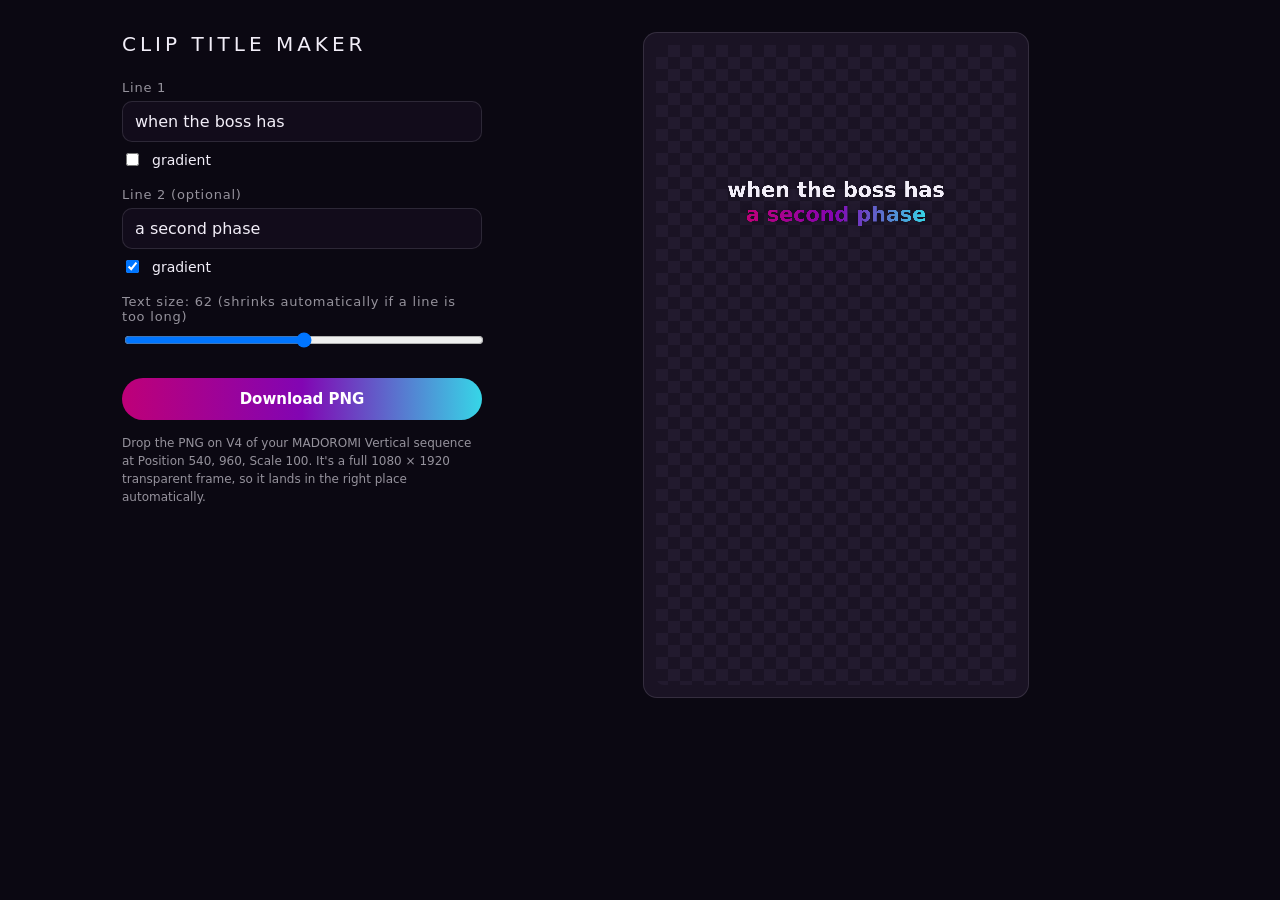
<file: tools/title.html>
<!doctype html>
<html lang="en">
<head>
<meta charset="utf-8">
<meta name="viewport" content="width=device-width, initial-scale=1">
<title>MadoromiTV · clip title maker</title>
<style>
  :root { --night:#0B0812; --text:#F2EEF8; --dim:rgba(242,238,248,.6); --edge:rgba(242,238,248,.12); }
  * { box-sizing: border-box; }
  body { margin:0; background:var(--night); color:var(--text); font-family:"Segoe UI", system-ui, sans-serif; }
  main { display:grid; grid-template-columns: 360px 1fr; gap:32px; padding:32px; max-width:1100px; margin:auto; }
  h1 { font-weight:300; letter-spacing:.2em; text-transform:uppercase; font-size:20px; margin:0 0 24px; }
  label { display:block; font-size:13px; color:var(--dim); margin:18px 0 6px; letter-spacing:.06em; }
  input[type=text] { width:100%; padding:10px 12px; border-radius:10px; border:1px solid var(--edge);
    background:rgba(20,14,31,.8); color:var(--text); font:16px "Segoe UI", system-ui, sans-serif; }
  .row { display:flex; gap:10px; align-items:center; margin-top:8px; font-size:14px; }
  input[type=range] { width:100%; }
  button { margin-top:26px; width:100%; padding:12px; border:0; border-radius:999px; cursor:pointer;
    font:600 15px "Segoe UI", system-ui, sans-serif; color:#fff;
    background:linear-gradient(90deg,#BE0078,#8205B3 50%,#36D6E7); }
  .hint { font-size:12px; color:var(--dim); margin-top:14px; line-height:1.5; }
  .preview { background:#1a1324; border:1px solid var(--edge); border-radius:14px; padding:12px; justify-self:center; }
  canvas { display:block; width:360px; height:640px; background:
    repeating-conic-gradient(#221a2e 0 25%, #1a1324 0 50%) 0 0/24px 24px; border-radius:8px; }
  @media (max-width: 820px) { main { grid-template-columns: 1fr; } }
</style>
</head>
<body>
<main>
  <section>
    <h1>clip title maker</h1>
    <label for="l1">Line 1</label>
    <input id="l1" type="text" value="when the boss has">
    <div class="row"><input id="g1" type="checkbox"> <span>gradient</span></div>
    <label for="l2">Line 2 (optional)</label>
    <input id="l2" type="text" value="a second phase">
    <div class="row"><input id="g2" type="checkbox" checked> <span>gradient</span></div>
    <label for="size">Text size: <span id="sizeVal">62</span> (shrinks automatically if a line is too long)</label>
    <input id="size" type="range" min="44" max="80" value="62">
    <button id="dl">Download PNG</button>
    <p class="hint">Drop the PNG on V4 of your MADOROMI Vertical sequence at Position 540, 960, Scale 100. It's a full 1080 × 1920 transparent frame, so it lands in the right place automatically.</p>
  </section>
  <div class="preview"><canvas id="c" width="1080" height="1920"></canvas></div>
</main>
<script>
(function () {
  const W = 1080, MAXW = 900, FONT = '"Segoe UI", system-ui, sans-serif';
  const c = document.getElementById("c"), x = c.getContext("2d");
  const $ = (id) => document.getElementById(id);

  function fontAt(px) { return `700 ${px}px ${FONT}`; }

  function draw() {
    const lines = [[$("l1").value.trim(), $("g1").checked], [$("l2").value.trim(), $("g2").checked]].filter(l => l[0]);
    let size = +$("size").value; $("sizeVal").textContent = size;
    x.font = fontAt(size);
    while (size > 36 && lines.some(l => x.measureText(l[0]).width > MAXW)) { size -= 2; x.font = fontAt(size); }

    x.clearRect(0, 0, W, 1920);
    x.textAlign = "center"; x.textBaseline = "alphabetic";
    const lead = Math.round(size * 1.18);
    const centre = 470;                                   // middle of the title box (y 360–580)
    const blockTop = centre - (lead * (lines.length - 1) + size * 0.72) / 2;
    lines.forEach(([text, grad], i) => {
      const y = Math.round(blockTop + size * 0.72 + i * lead);
      const w = x.measureText(text).width;
      if (grad) {
        const g = x.createLinearGradient(W / 2 - w / 2, 0, W / 2 + w / 2, 0);
        g.addColorStop(0, "#BE0078"); g.addColorStop(0.5, "#8205B3"); g.addColorStop(1, "#36D6E7");
        x.fillStyle = g;
      } else {
        x.fillStyle = "#F2EEF8";
      }
      x.shadowColor = "rgba(11,8,18,0.55)"; x.shadowBlur = 18;
      x.fillText(text, W / 2, y);
    });
    x.shadowBlur = 0;
  }

  ["l1","l2","g1","g2","size"].forEach(id => $(id).addEventListener("input", draw));
  $("dl").addEventListener("click", () => {
    draw();
    const name = ($("l1").value + " " + $("l2").value).trim().toLowerCase().replace(/[^a-z0-9]+/g, "-").replace(/^-|-$/g, "") || "title";
    c.toBlob(b => { const a = document.createElement("a"); a.href = URL.createObjectURL(b); a.download = `title-${name}.png`; a.click(); }, "image/png");
  });
  document.fonts.ready.then(draw); draw();
})();
</script>
</body>
</html>
</file>
<file: theme/madoromi-theme.css>
/* MadoromiTV — shared design tokens
   Everything else (alerts, chat, goals) imports this file,
   so a colour change here updates every overlay at once. */

:root {
  /* Palette */
  --mdr-night:   #0B0812;              /* deepest background */
  --mdr-surface: #140E1F;              /* deep glass */
  --mdr-here:    #BE0078;              /* waking magenta */
  --mdr-bridge:  #8205B3;              /* dusk violet */
  --mdr-there:   #36D6E7;              /* dream cyan */
  --mdr-text:    rgba(242, 238, 248, 0.92);  /* pale */
  --mdr-dim:     rgba(242, 238, 248, 0.60);  /* pale, dim */

  /* Glass */
  --mdr-glass1: rgba(20, 14, 31, 0.78);
  --mdr-glass2: rgba(20, 14, 31, 0.62);
  --mdr-edge:   rgba(242, 238, 248, 0.08);  /* hairline border */
  --mdr-glow:   0 0 40px rgba(130, 5, 179, 0.22);
  --mdr-threshold: linear-gradient(90deg, #BE0078 0%, #8205B3 50%, #36D6E7 100%);
  --mdr-rail:      linear-gradient(180deg, rgba(190,0,120,0) 0%, #BE0078 25%, #36D6E7 75%, rgba(54,214,231,0) 100%);

  /* Shape + type */
  --mdr-radius: 24px;
  --mdr-radius-sm: 12px;
  --mdr-font: "Segoe UI", "Segoe UI Variable Text", system-ui, sans-serif;
  --mdr-font-light: "Segoe UI Light", "Segoe UI", system-ui, sans-serif;
  --mdr-font-semilight: "Segoe UI Semilight", "Segoe UI", system-ui, sans-serif;
  --mdr-font-semibold: "Segoe UI Semibold", "Segoe UI", system-ui, sans-serif;
  --mdr-font-jp: "Yu Gothic UI Light", "Yu Gothic UI", "Meiryo", sans-serif;

  /* Motion */
  --mdr-ease-in:  cubic-bezier(0.16, 1, 0.3, 1);   /* drift in */
  --mdr-ease-out: cubic-bezier(0.7, 0, 0.84, 0);   /* drift away */
}

/* Reusable glass panel: dark glass, hairline edge, violet haze, magenta→cyan rail */
.mdr-glass {
  position: relative;
  background: linear-gradient(180deg, var(--mdr-glass1), var(--mdr-glass2));
  border: 1px solid var(--mdr-edge);
  border-radius: var(--mdr-radius);
  box-shadow: var(--mdr-glow);
  backdrop-filter: blur(18px);
  -webkit-backdrop-filter: blur(18px);
}
.mdr-glass::before {
  content: "";
  position: absolute;
  left: -1px;
  top: var(--mdr-radius);
  bottom: var(--mdr-radius);
  width: 3px;
  border-radius: 2px;
  background: var(--mdr-rail);
  box-shadow: 0 0 16px rgba(130, 5, 179, 0.5);
}

/* Gradient text (names, highlights) */
.mdr-threshold-text {
  background: var(--mdr-threshold);
  -webkit-background-clip: text;
  background-clip: text;
  color: transparent;
}
</file>
